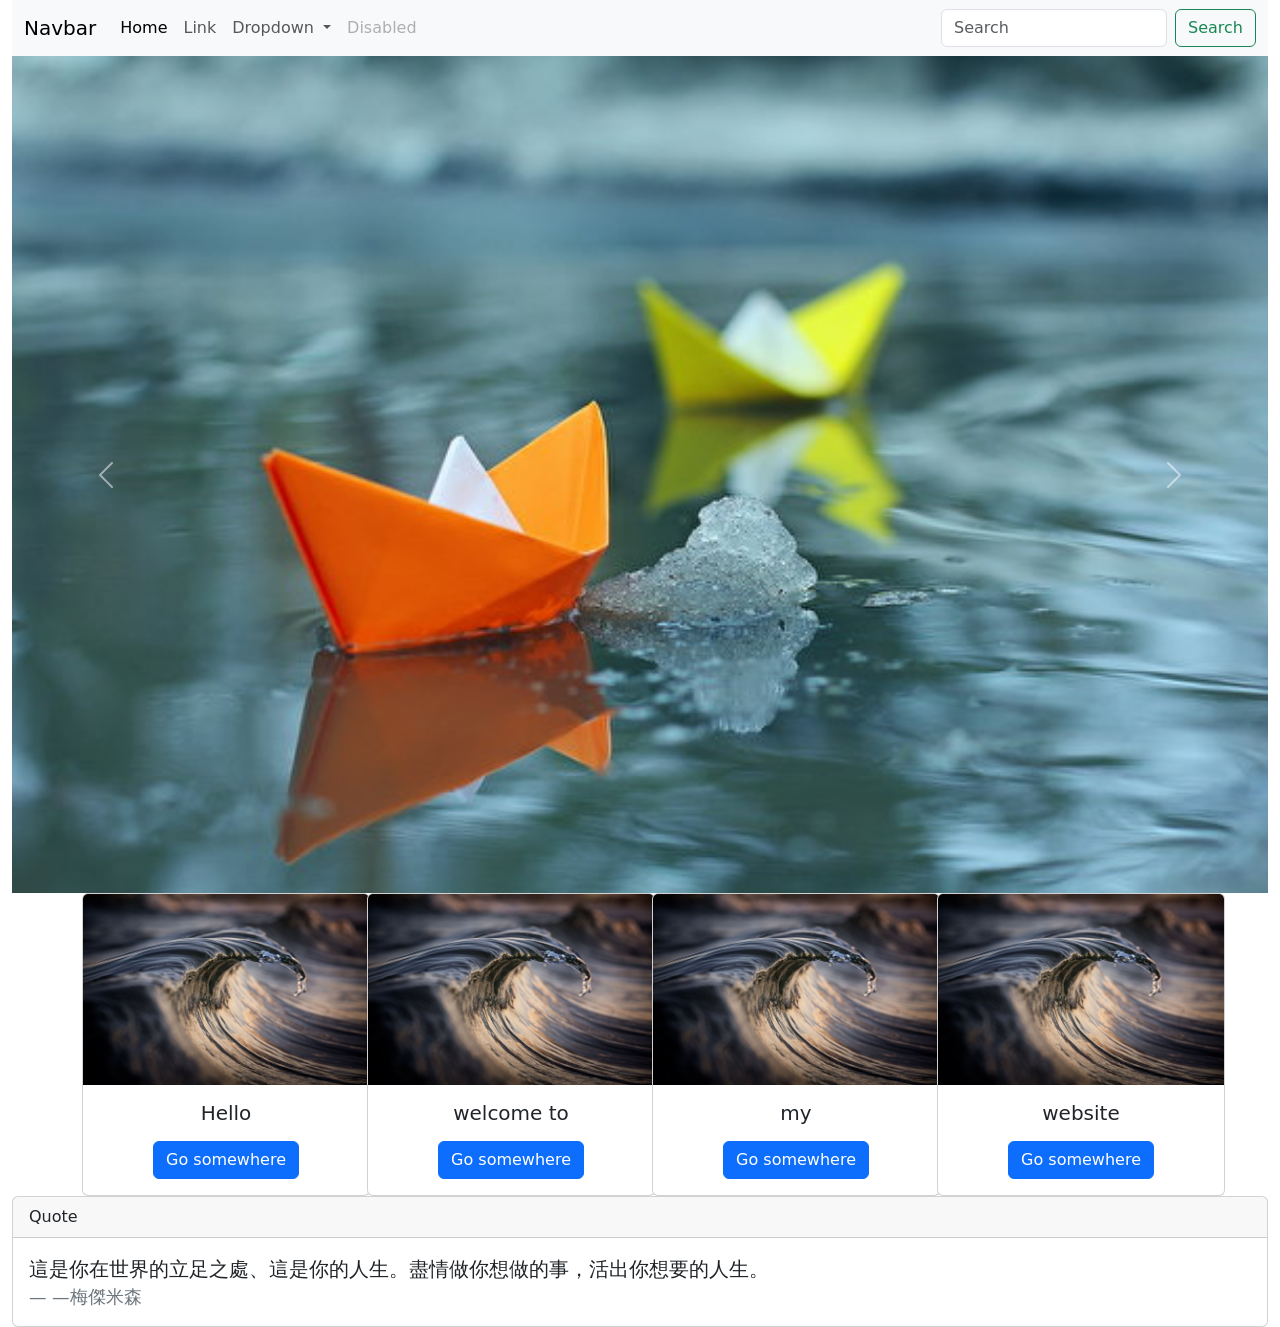
<file: 1121/index.html>
<!doctype html>
<html>
<head>
<meta charset="utf-8">
<title>無標題文件</title>
	
	<link href="https://cdn.jsdelivr.net/npm/bootstrap@5.3.2/dist/css/bootstrap.min.css" rel="stylesheet" integrity="sha384-T3c6CoIi6uLrA9TneNEoa7RxnatzjcDSCmG1MXxSR1GAsXEV/Dwwykc2MPK8M2HN" crossorigin="anonymous">
	
	<script src="https://cdn.jsdelivr.net/npm/bootstrap@5.3.2/dist/js/bootstrap.bundle.min.js" integrity="sha384-C6RzsynM9kWDrMNeT87bh95OGNyZPhcTNXj1NW7RuBCsyN/o0jlpcV8Qyq46cDfL" crossorigin="anonymous"></script>
	
	
	
</head>

<body>
	
<div class="container-fluid">
  
	<nav class="navbar navbar-expand-lg bg-body-tertiary">
  <div class="container-fluid">
    <a class="navbar-brand" href="#">Navbar</a>
    <button class="navbar-toggler" type="button" data-bs-toggle="collapse" data-bs-target="#navbarSupportedContent" aria-controls="navbarSupportedContent" aria-expanded="false" aria-label="Toggle navigation">
      <span class="navbar-toggler-icon"></span>
    </button>
    <div class="collapse navbar-collapse" id="navbarSupportedContent">
      <ul class="navbar-nav me-auto mb-2 mb-lg-0">
        <li class="nav-item">
          <a class="nav-link active" aria-current="page" href="#">Home</a>
        </li>
        <li class="nav-item">
          <a class="nav-link" href="#">Link</a>
        </li>
        <li class="nav-item dropdown">
          <a class="nav-link dropdown-toggle" href="#" role="button" data-bs-toggle="dropdown" aria-expanded="false">
            Dropdown
          </a>
          <ul class="dropdown-menu">
            <li><a class="dropdown-item" href="#">Action</a></li>
            <li><a class="dropdown-item" href="#">Another action</a></li>
            <li><hr class="dropdown-divider"></li>
            <li><a class="dropdown-item" href="#">Something else here</a></li>
          </ul>
        </li>
        <li class="nav-item">
          <a class="nav-link disabled" aria-disabled="true">Disabled</a>
        </li>
      </ul>
      <form class="d-flex" role="search">
        <input class="form-control me-2" type="search" placeholder="Search" aria-label="Search">
        <button class="btn btn-outline-success" type="submit">Search</button>
      </form>
    </div>
  </div>
</nav>
	
	<div id="carouselExample" class="carousel slide">
  <div class="carousel-inner">
    <div class="carousel-item active">
      <img src="images/01.jpg" class="d-block w-100" alt="...">
    </div>
    <div class="carousel-item">
      <img src="images/02.jpg" class="d-block w-100" alt="...">
    </div>
    <div class="carousel-item">
      <img src="images/03.jpg" class="d-block w-100" alt="...">
    </div>
  </div>
  <button class="carousel-control-prev" type="button" data-bs-target="#carouselExample" data-bs-slide="prev">
    <span class="carousel-control-prev-icon" aria-hidden="true"></span>
    <span class="visually-hidden">Previous</span>
  </button>
  <button class="carousel-control-next" type="button" data-bs-target="#carouselExample" data-bs-slide="next">
    <span class="carousel-control-next-icon" aria-hidden="true"></span>
    <span class="visually-hidden">Next</span>
  </button>
</div>
	
	<div class="container text-center">
  <div class="row align-items-center">
    <div class="col-lg-3 col-sm-6 col-12">
      <div class="card" style="width: 18rem;">
  <img src="images/05.jpg" class="card-img-top" alt="...">
  <div class="card-body">
    <h5 class="card-title">Hello</h5>
    <p class="card-text"></p>
    <a href="#" class="btn btn-primary">Go somewhere</a>
  </div>
</div>
    </div>
	  
    <div class="col-lg-3 col-sm-6 col-12">
      <div class="card" style="width: 18rem;">
  <img src="images/05.jpg" class="card-img-top" alt="...">
  <div class="card-body">
    <h5 class="card-title">welcome to</h5>
    <p class="card-text"></p>
    <a href="#" class="btn btn-primary">Go somewhere</a>
  </div>
</div>
    </div>
	  
    <div class="col-lg-3 col-sm-6 col-12">
      <div class="card" style="width: 18rem;">
  <img src="images/05.jpg" class="card-img-top" alt="...">
  <div class="card-body">
    <h5 class="card-title">my</h5>
    <p class="card-text"></p>
    <a href="#" class="btn btn-primary">Go somewhere</a>
  </div>
</div>
    </div>
	  
	   <div class="col-lg-3 col-sm-6 col-12">
      <div class="card" style="width: 18rem;">
  <img src="images/05.jpg" class="card-img-top" alt="...">
  <div class="card-body">
    <h5 class="card-title">website</h5>
    <p class="card-text"></p>
    <a href="#" class="btn btn-primary">Go somewhere</a>
  </div>
</div>
    </div>
  </div>
</div>
	
	<div class="card">
  <div class="card-header">
    Quote
  </div>
  <div class="card-body">
    <blockquote class="blockquote mb-0">
      <p>這是你在世界的立足之處、這是你的人生。盡情做你想做的事，活出你想要的人生。</p>
      <footer class="blockquote-footer">—梅傑米森</footer>
    </blockquote>
  </div>
</div>
	
	
</div>
	
	
</body>
</html>
</file>
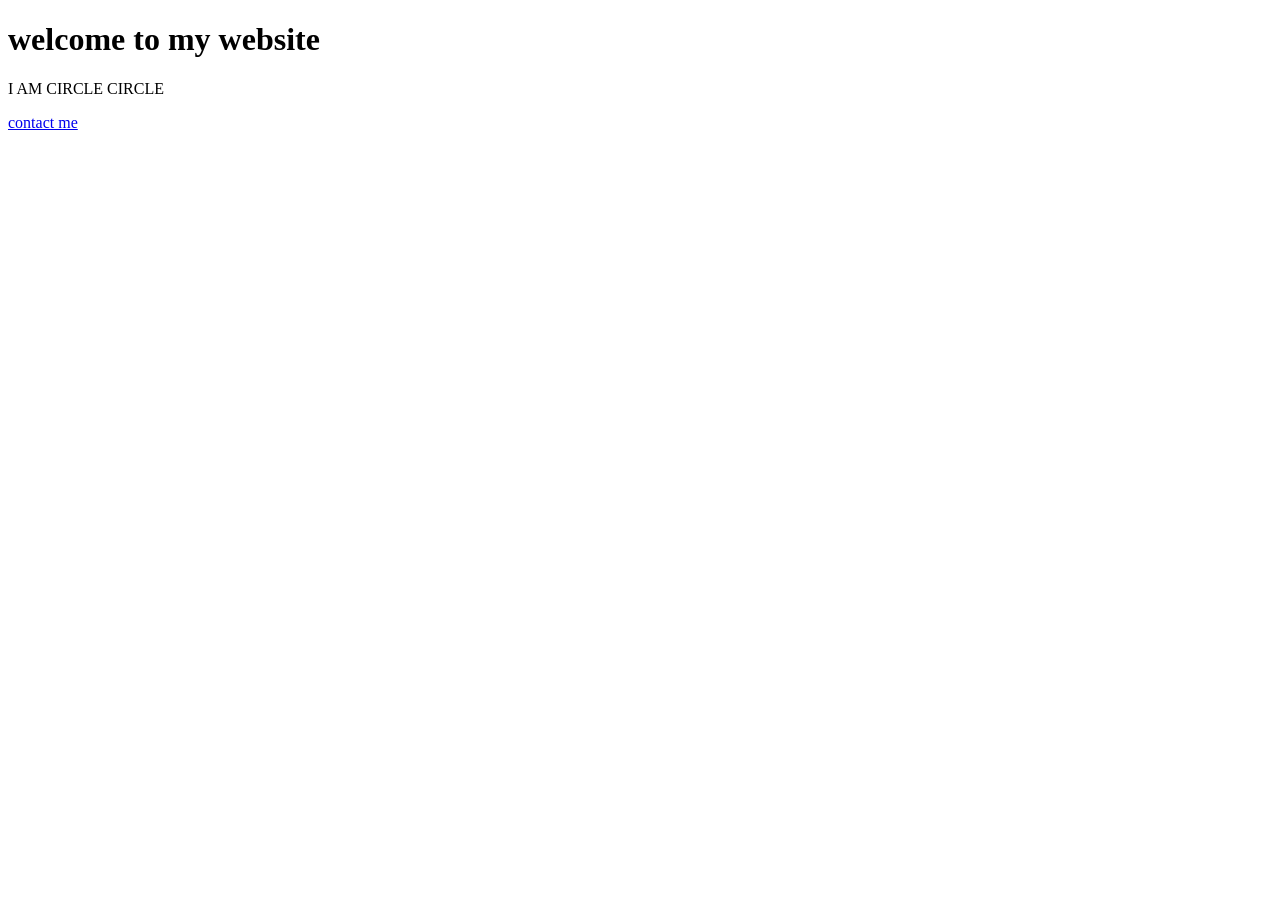
<file: 0919/0919.html>
<!doctype html>
<html>
<head>
<meta charset="utf-8">
<title>無標題文件</title>
</head>

<body>
	<h1>welcome to my website</h1>
<p>I AM CIRCLE CIRCLE</p>
<a href="mailto:jj39775235@gmail.com">contact me</a>
	<br>
  <br>
	
  <iframe width="560" height="315" src="https://www.youtube.com/embed/C2hO8qV5c2c?si=SNm9ds1zMmXzBlqa" title="YouTube video player" frameborder="0" allow="accelerometer; autoplay; clipboard-write; encrypted-media; gyroscope; picture-in-picture; web-share" allowfullscreen></iframe>
	
	
	<iframe src="https://www.google.com/maps/embed?pb=!1m18!1m12!1m3!1d3641.8470767172403!2d120.63122748005182!3d24.106872719399!2m3!1f0!2f0!3f0!3m2!1i1024!2i768!4f13.1!3m3!1m2!1s0x34693c169505249f%3A0xbde692385cfc5bed!2z5Y-w5Lit5biC56eB56uL5piO6YGT6auY57Sa5Lit5a24!5e0!3m2!1szh-TW!2stw!4v1699524022758!5m2!1szh-TW!2stw" width="600" height="450" style="border:0;" allowfullscreen="" loading="lazy" referrerpolicy="no-referrer-when-downgrade"></iframe>
	


</body>
</html>
</file>
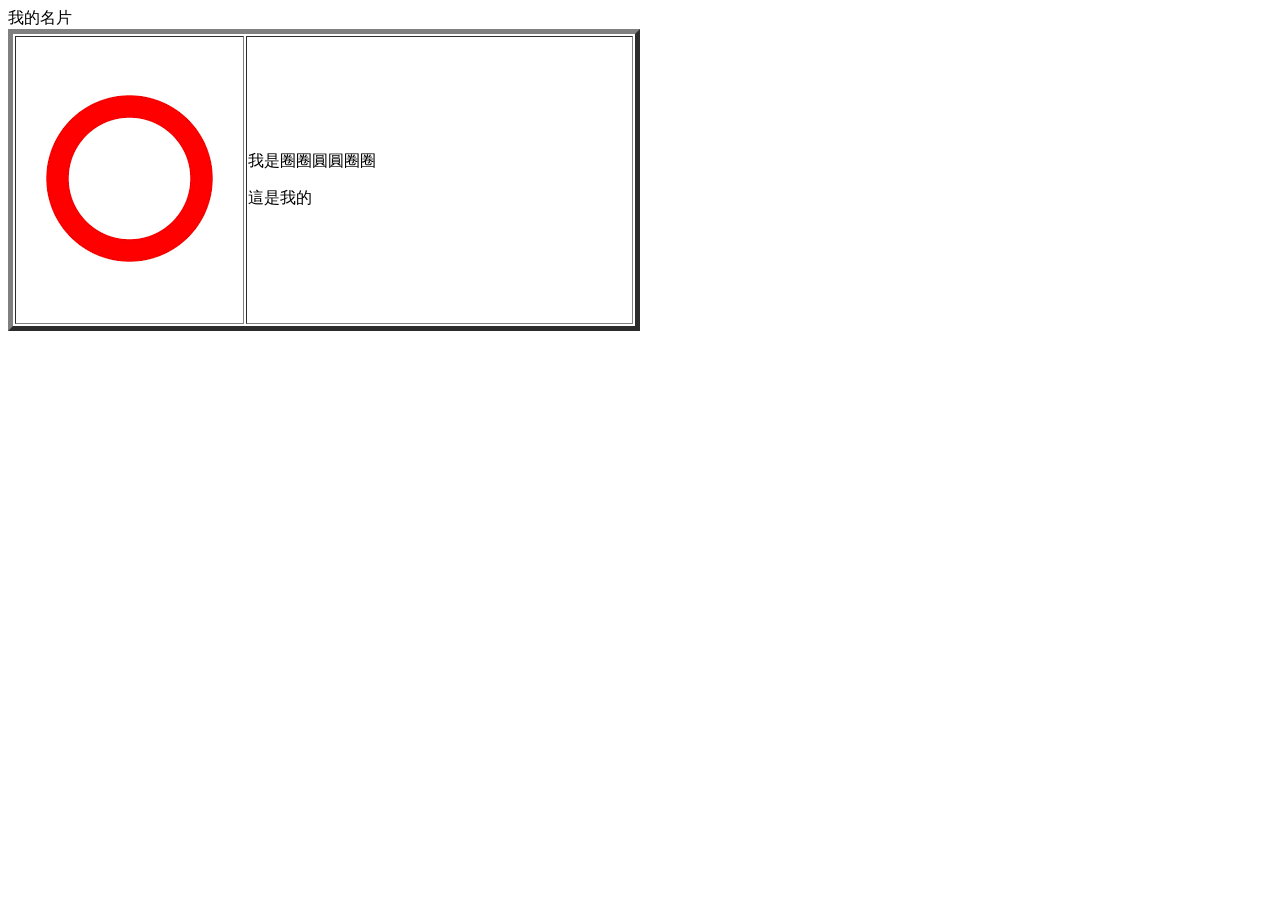
<file: 0926/0926.html>
<!DOCTYPE html>

<html>

	<head>
		<meta charset="utf-8">
		<title>我的名片</title>
	</head>
	
	<body>
		我的名片	<table width="50%" border="5">
  <tbody>
    <tr>
      <td width="31%" height="284"><img src="image/circle.png" width="225" height="225" alt=""/></td>
      <td width="69%"><p>我是圈圈圓圓圈圈</p>
      <p>這是我的</p></td>
    </tr>
  </tbody>
</table>
	
	</body>

</html>
</file>
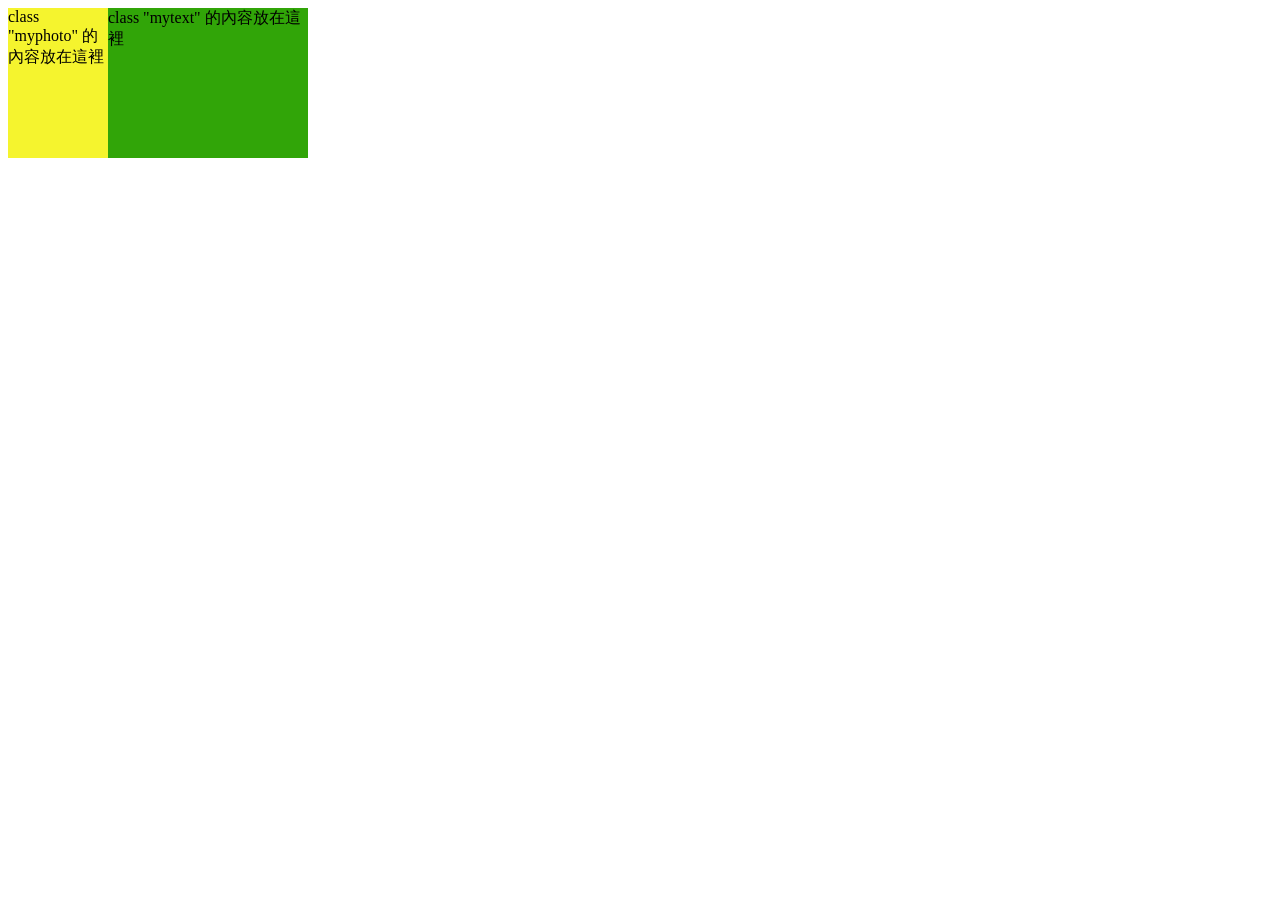
<file: 1003/1003.html>
<!doctype html>
<html>
<head>
<meta charset="utf-8">
<title>TiNA'S NAMECARD</title>
<link href="1003.css" rel="stylesheet" type="text/css">
</head>

<body>
	
	
<div class="main">
	
   <div class="myphoto"> class "myphoto" 的內容放在這裡</div>
	
  <div class="mytext"> class "mytext" 的內容放在這裡</div>
	
	
</div>
</body>
</html>
</file>
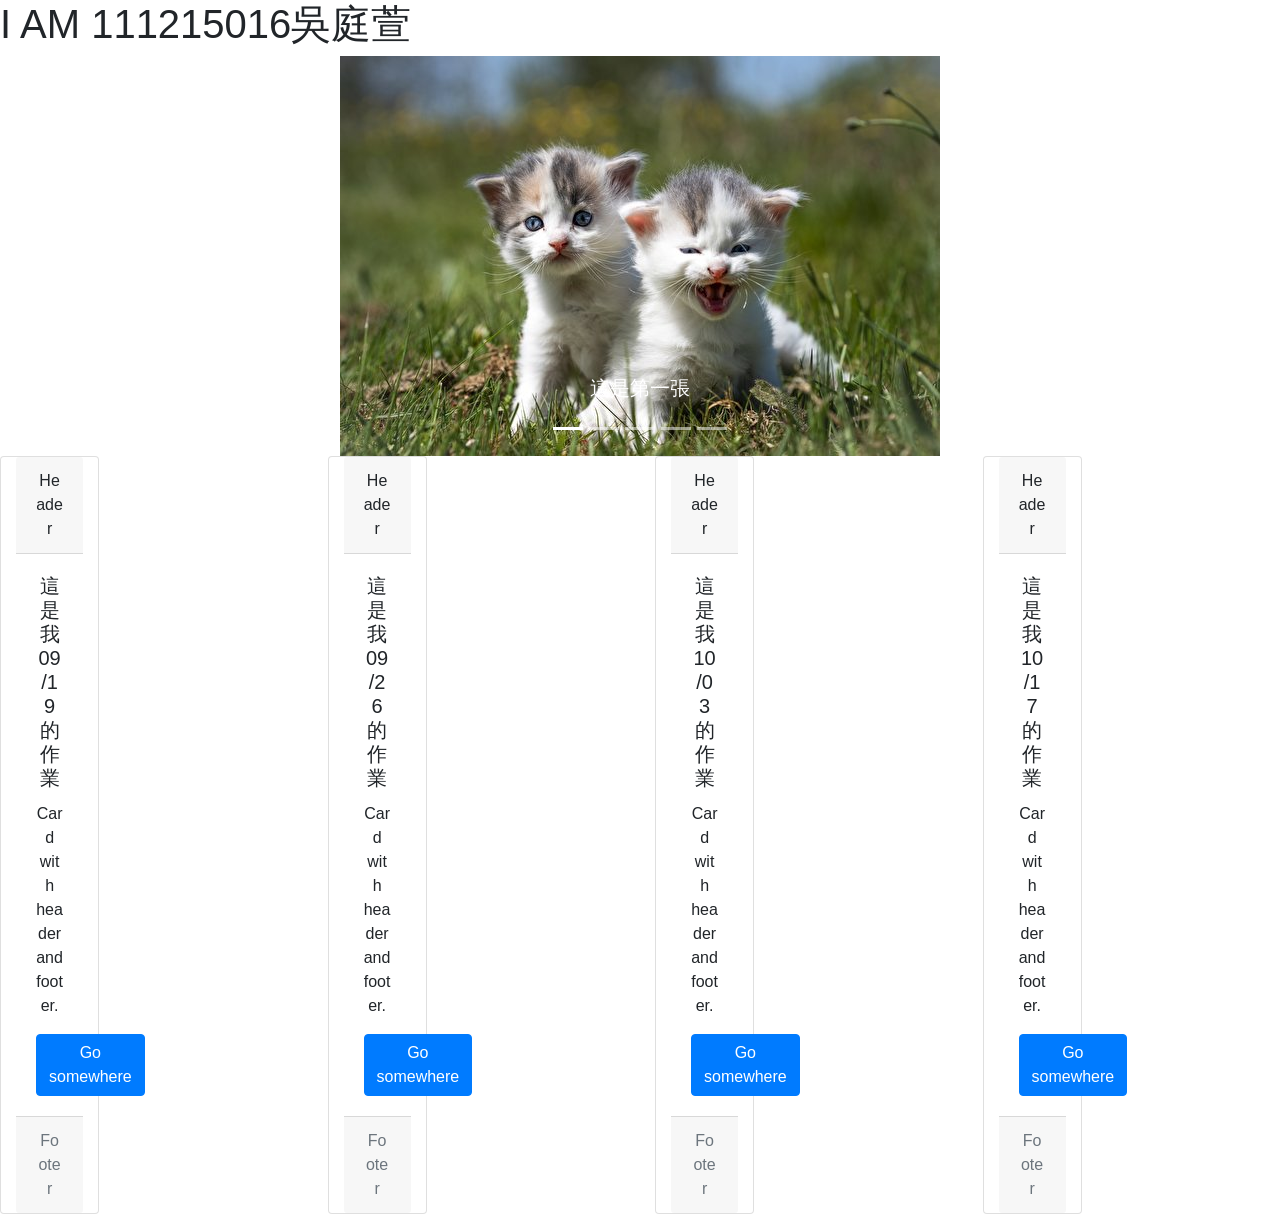
<file: 1024/untitled.html>
<!doctype html>
<html>
<head>
<meta charset="utf-8">
<meta http-equiv="X-UA-Compatible" content="IE=edge">
<meta name="viewport" content="width=device-width, initial-scale=1.0">
<title>圈圈的網站</title>
<h1>I AM 111215016吳庭萱</h1>
	
<link href="css/bootstrap-4.4.1.css" rel="stylesheet" type="text/css">
</head>

<body>
	
<div class="container-fluid">
	
	<div id="carouselExampleIndicators1" class="carousel slide" data-ride="carousel" style="background-color: white">
	  <ol class="carousel-indicators">
	    <li data-target="#carouselExampleIndicators1" data-slide-to="0" class="active"></li>
	    <li data-target="#carouselExampleIndicators1" data-slide-to="1"></li>
	    <li data-target="#carouselExampleIndicators1" data-slide-to="2"></li>
		<li data-target="#carouselExampleIndicators1" data-slide-to="3"></li>
		<li data-target="#carouselExampleIndicators1" data-slide-to="4"></li>
      </ol>
	  <div class="carousel-inner" role="listbox">
	    <div class="carousel-item active"> <img class="d-block mx-auto" src="images/11.jpg" alt="First slide">
	      <div class="carousel-caption">
	        <h5>這是第一張</h5>
	        <p></p>
          </div>
        </div>
	    <div class="carousel-item"> <img class="d-block mx-auto" src="images/22.jpg" alt="Second slide">
	      <div class="carousel-caption">
	        <h5>這是第二張</h5>
	        <p></p>
          </div>
        </div>
		  
	    <div class="carousel-item"> <img class="d-block mx-auto" src="images/33.jpg" alt="Third slide">
	      <div class="carousel-caption">
	        <h5>這是第三張</h5>
	        <p></p>
          </div>
        </div>
		  <div class="carousel-item"> <img class="d-block mx-auto" src="images/44.png" alt="Third slide">
	      <div class="carousel-caption">
	        <h5>這是第四張</h5>
	        <p></p>
          </div>
        </div>
	    <div class="carousel-item"> <img class="d-block mx-auto" src="images/55.jpg" alt="Third slide">
	      <div class="carousel-caption">
	        <h5>這是第五張</h5>
	        <p></p>
          </div>
        </div>
      </div>
	  <a class="carousel-control-prev" href="#carouselExampleIndicators1" role="button" data-slide="prev"> <span class="carousel-control-prev-icon" aria-hidden="true"></span> <span class="sr-only">Previous</span> </a> <a class="carousel-control-next" href="#carouselExampleIndicators1" role="button" data-slide="next"> <span class="carousel-control-next-icon" aria-hidden="true"></span> <span class="sr-only">Next</span> </a> </div>
</div>

<div class="row">
	  <div class="col-md-3">
	    <div class="card text-center col-md-4">
	      <div class="card-header"> Header </div>
	      <div class="card-body">
	        <h5 class="card-title">這是我09/19的作業</h5>
	        <p class="card-text">Card with header and footer.</p>
	        <a href="https://2cctx.000webhostapp.com/0919/0919.html" class="btn btn-primary">Go somewhere</a> </div>
	      <div class="card-footer text-muted"> Footer </div>
        </div>
    </div>
	
	  <div class="col-md-3">
	    <div class="card text-center col-md-4">
	      <div class="card-header"> Header </div>
	      <div class="card-body">
	        <h5 class="card-title">這是我09/26的作業</h5>
	        <p class="card-text">Card with header and footer.</p>
	        <a href="https://2cctx.000webhostapp.com/0926/0926.html" class="btn btn-primary">Go somewhere</a> </div>
	      <div class="card-footer text-muted"> Footer </div>
        </div>
    </div>
	
	  <div class="col-md-3">
	    <div class="card text-center col-md-4">
	      <div class="card-header"> Header </div>
	      <div class="card-body">
	        <h5 class="card-title">這是我10/03的作業</h5>
	        <p class="card-text">Card with header and footer.</p>
	        <a href="https://2cctx.000webhostapp.com/1003/1003.html" class="btn btn-primary">Go somewhere</a> </div>
	      <div class="card-footer text-muted"> Footer </div>
        </div>
    </div>
	  <div class="col-md-3">
	    <div class="card text-center col-md-4">
	      <div class="card-header"> Header </div>
	      <div class="card-body">
	        <h5 class="card-title">這是我10/17的作業</h5>
	        <p class="card-text">Card with header and footer.</p>
	        <a href="https://2cctx.000webhostapp.com/1017/1017.html" class="btn btn-primary">Go somewhere</a> </div>
	      <div class="card-footer text-muted"> Footer </div>
        </div>
    </div>
	
</div>

	
<script src="js/jquery-3.4.1.min.js"></script>
<script src="js/popper.min.js"></script>
<script src="js/bootstrap-4.4.1.js"></script>
</body>
</html>
</file>
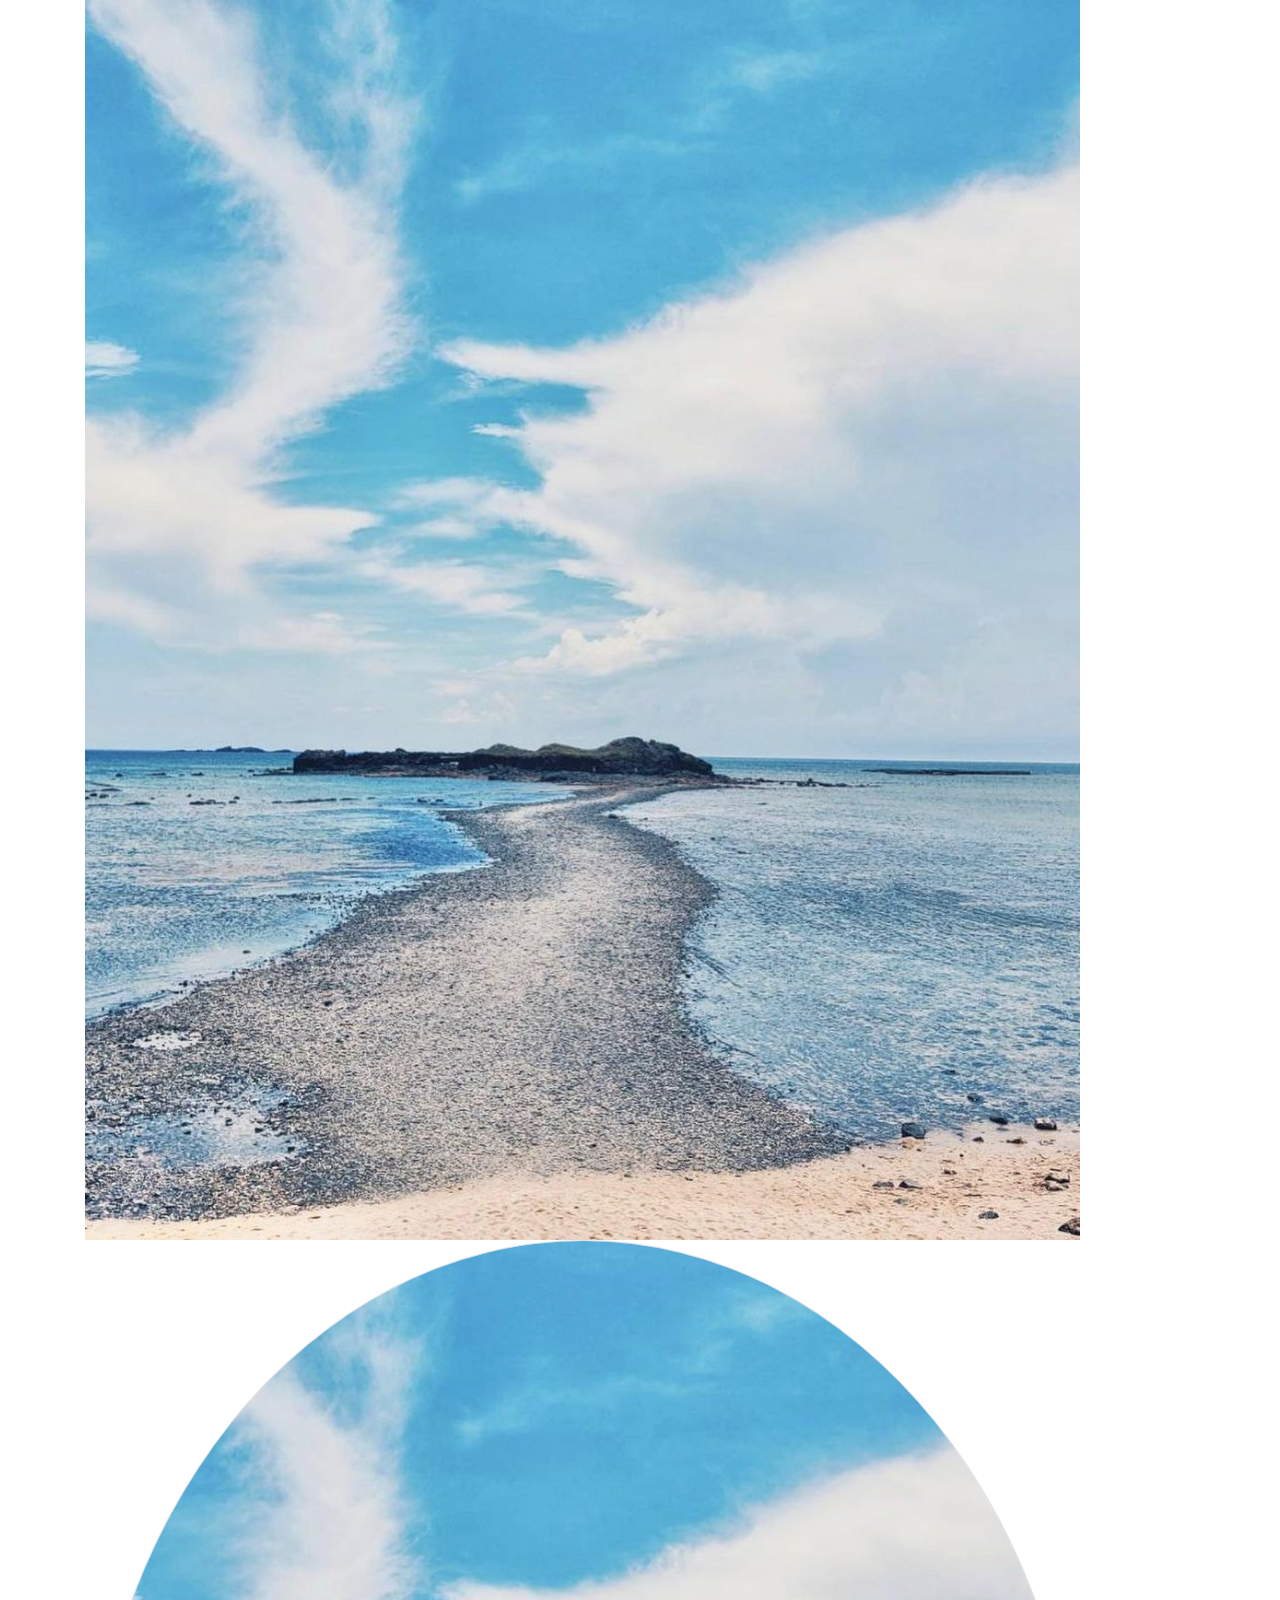
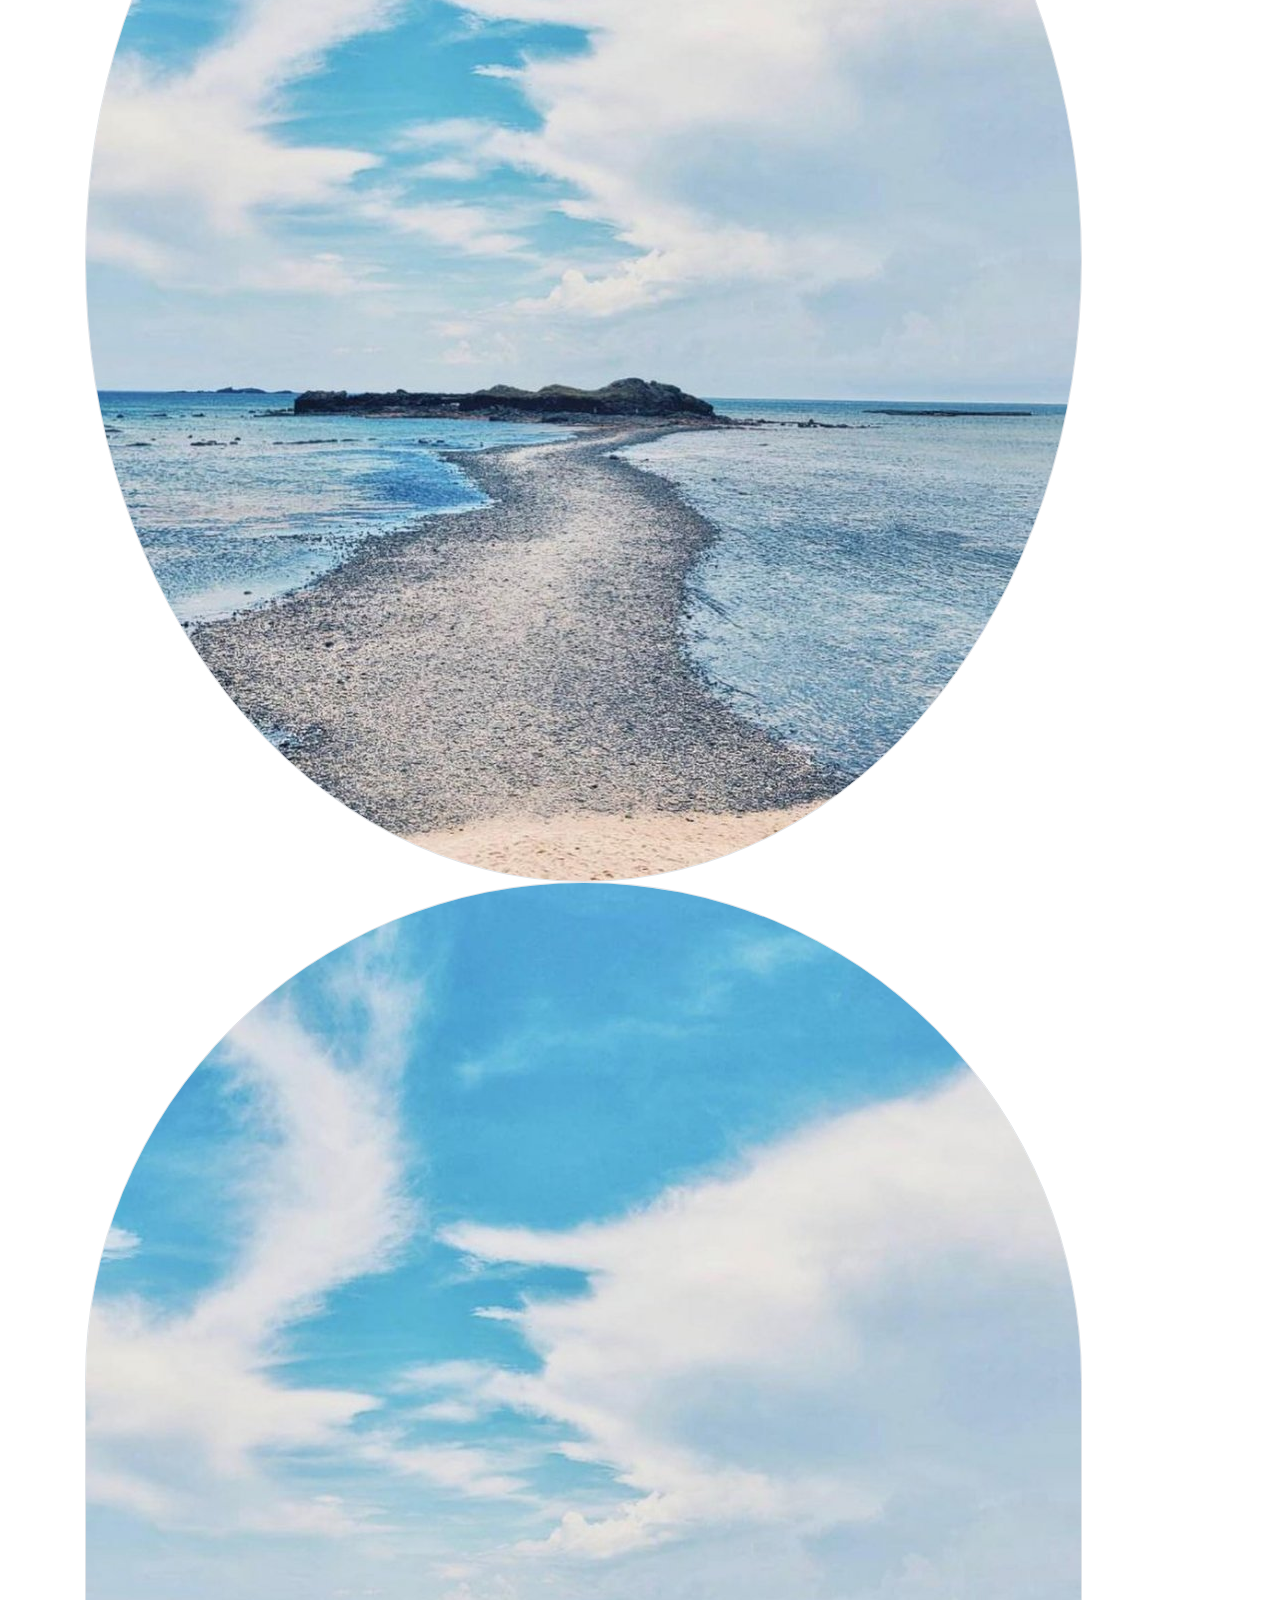
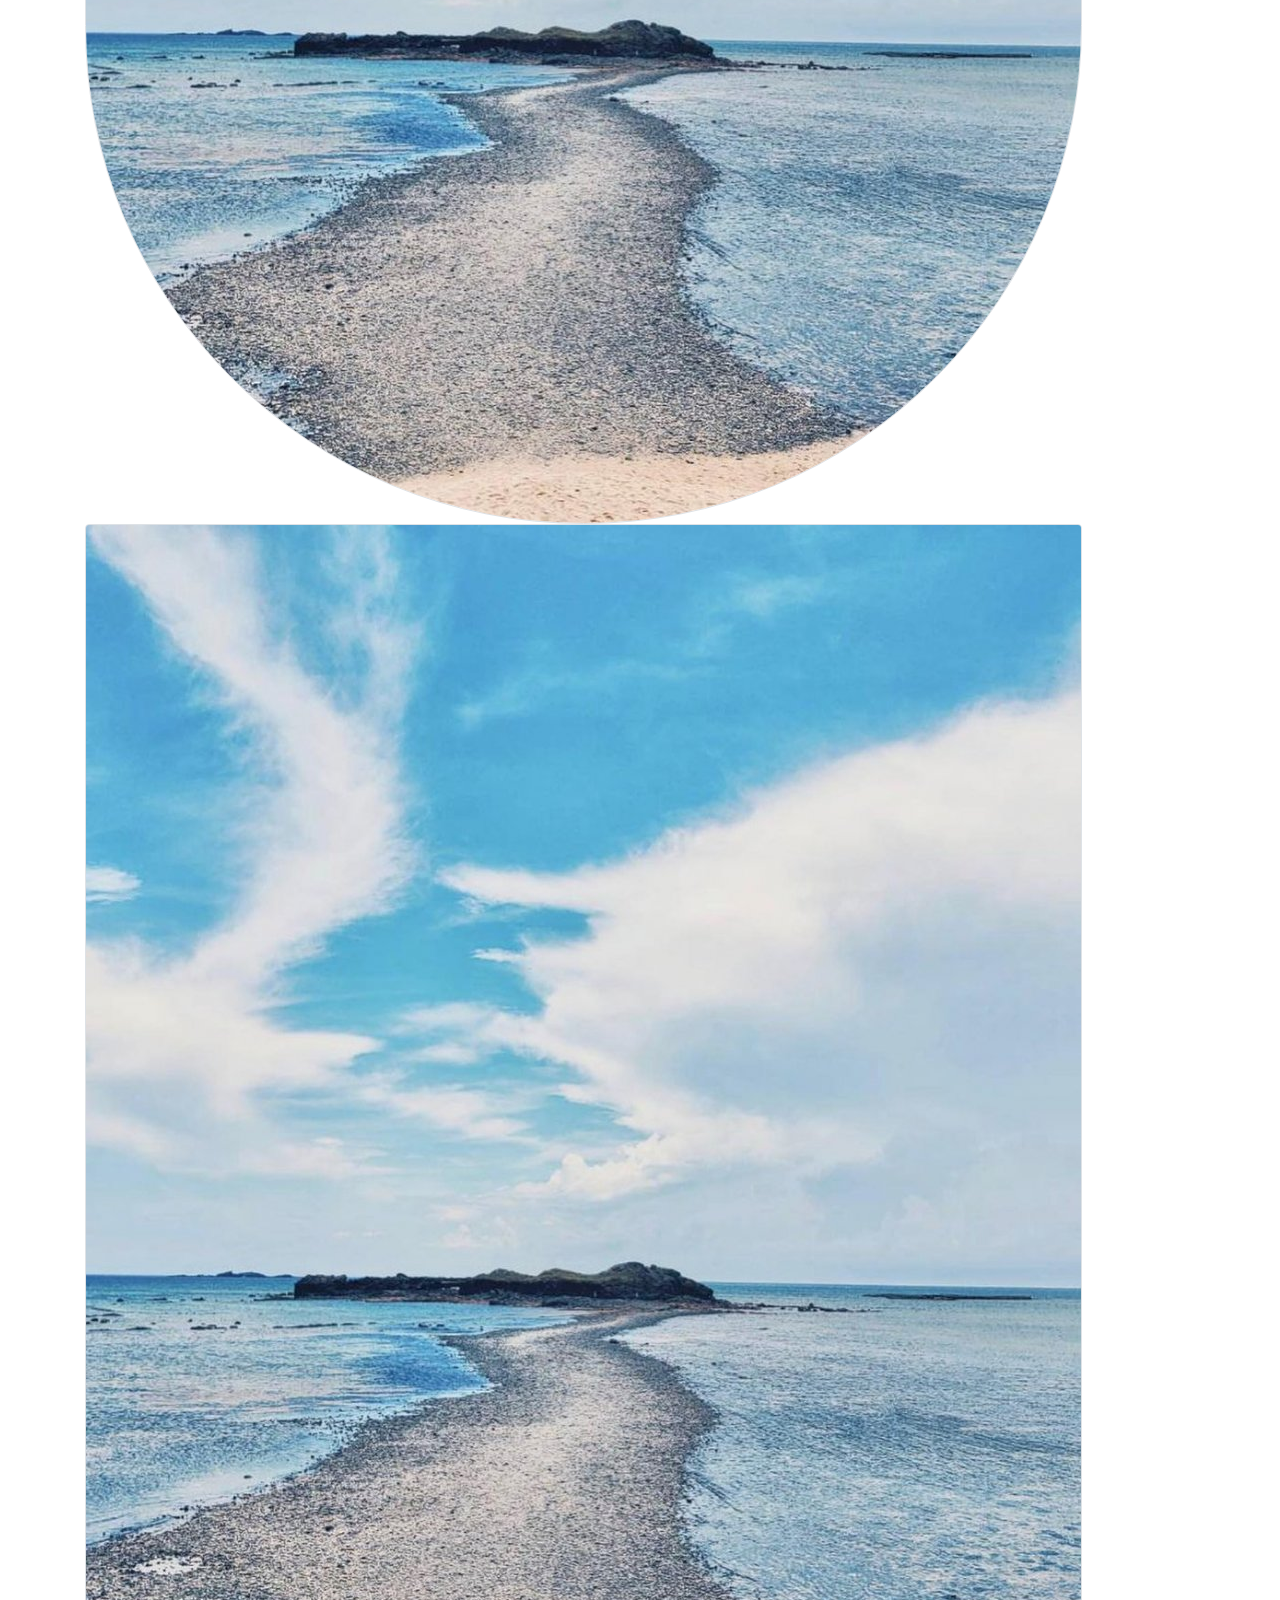
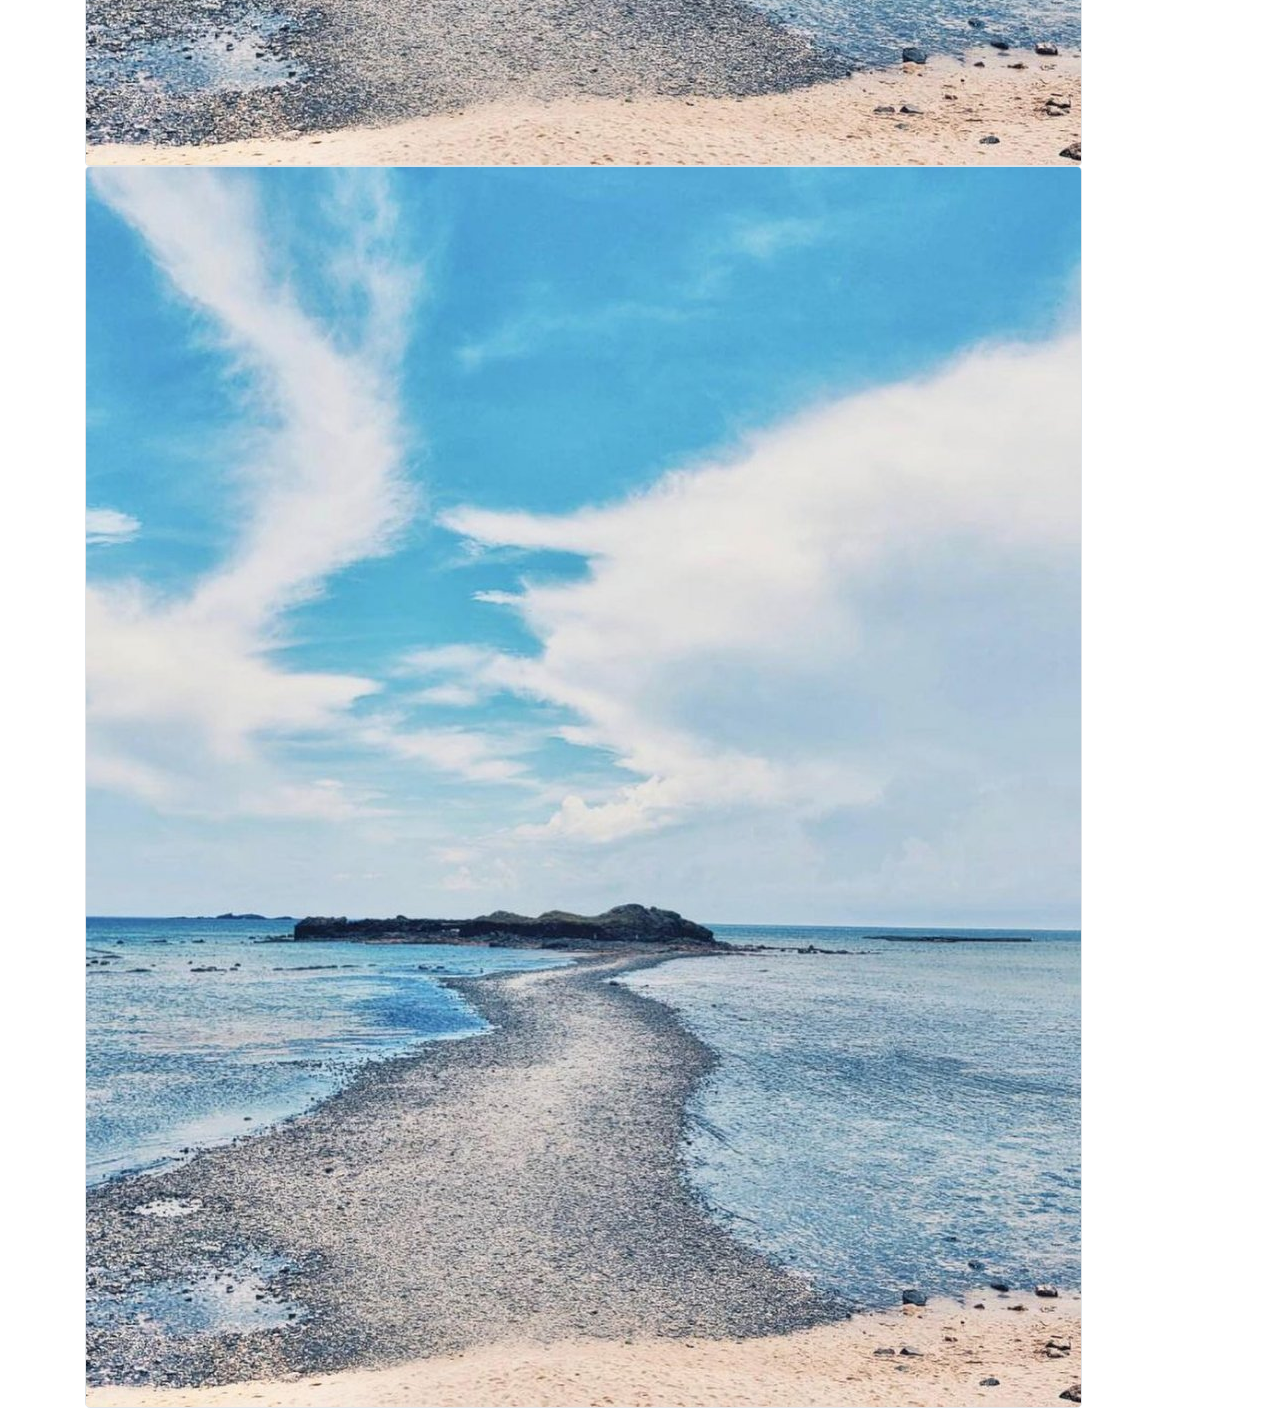
<file: 1107/1107-1.html>
<!doctype html>
<html>
<head>
<meta charset="utf-8">
<meta http-equiv="X-UA-Compatible" content="IE=edge">
<meta name="viewport" content="width=device-width, initial-scale=1.0">
<title>響應式圖片</title>
<link href="css/bootstrap-4.4.1.css" rel="stylesheet" type="text/css">
</head>

<body>
	
	
  <div class="container">
	  
    <img src="images/圈.jpg" class="img-fluid" alt="Placeholder image">
	
	
	<img src="images/圈.jpg" class="img-fluid border rounded-circle" alt="Placeholder image">
	
	<img src="images/圈.jpg" class="img-fluid border rounded-pill" alt="Placeholder image">
	  
	<img src="images/圈.jpg" class="img-fluid border rounded" alt="Placeholder image">
	  
	<img src="images/圈.jpg" class="img-fluid border rounded-lg" alt="Placeholder image">
	  
	</div>
	
	
</body>
</html>
</file>
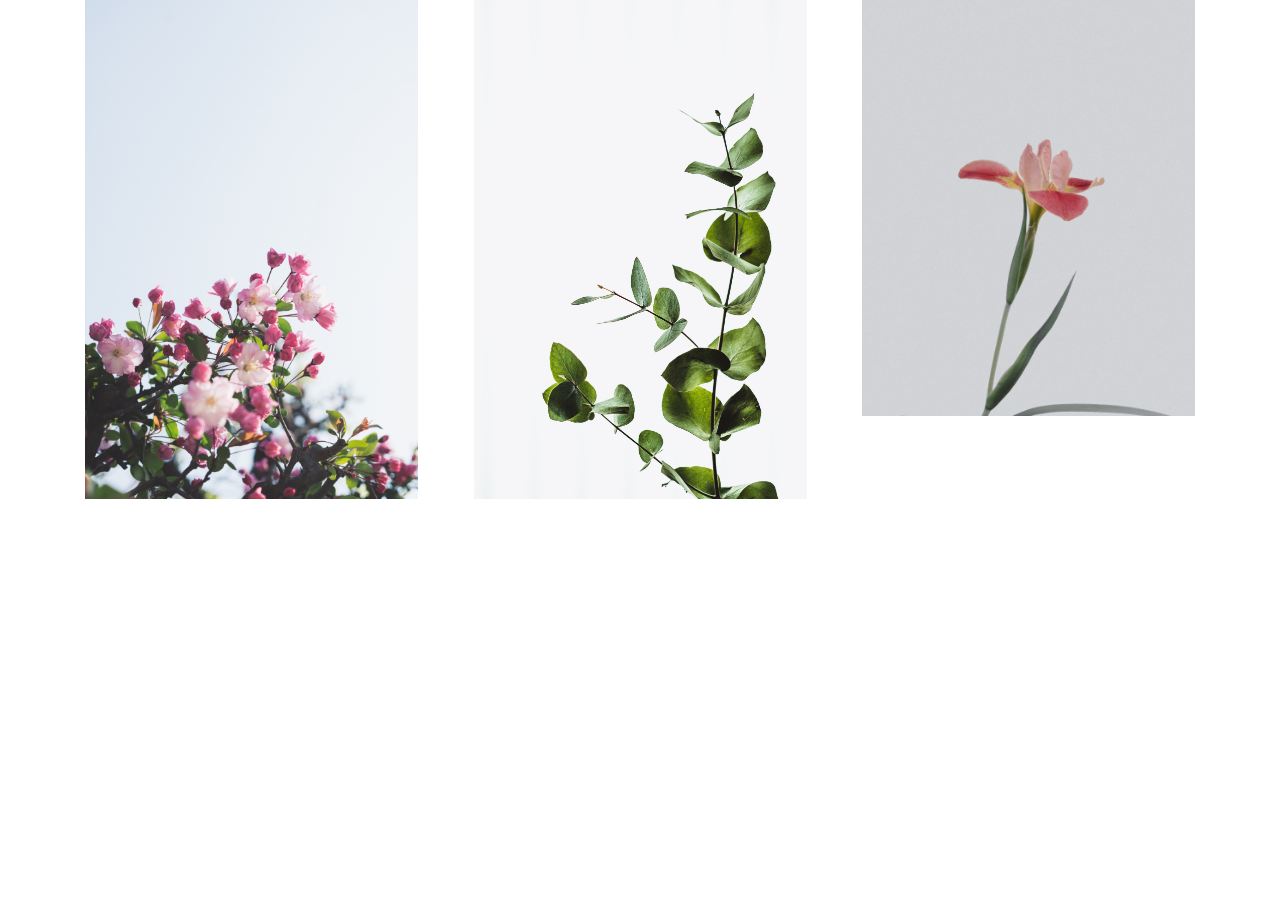
<file: 1107/1107-2.html>
<!doctype html>
<html>
<head>
<meta charset="utf-8">
<meta http-equiv="X-UA-Compatible" content="IE=edge">
<meta name="viewport" content="width=device-width, initial-scale=1.0">
<title>圖片的對齊方式</title>
<link href="css/bootstrap-4.4.1.css" rel="stylesheet" type="text/css">
</head>

<body>
     <div class="container">
	
	<img src="images/f1.jpg" width="30%" class="float-right">
		 
	<img src="images/f2.jpg" width="30%" class="float-left">
		 
    <center>
		 <img src="images/f3.jpg" width="30%">
	</center>
	
		 
		 
	</div>
</body>
</html>
</file>
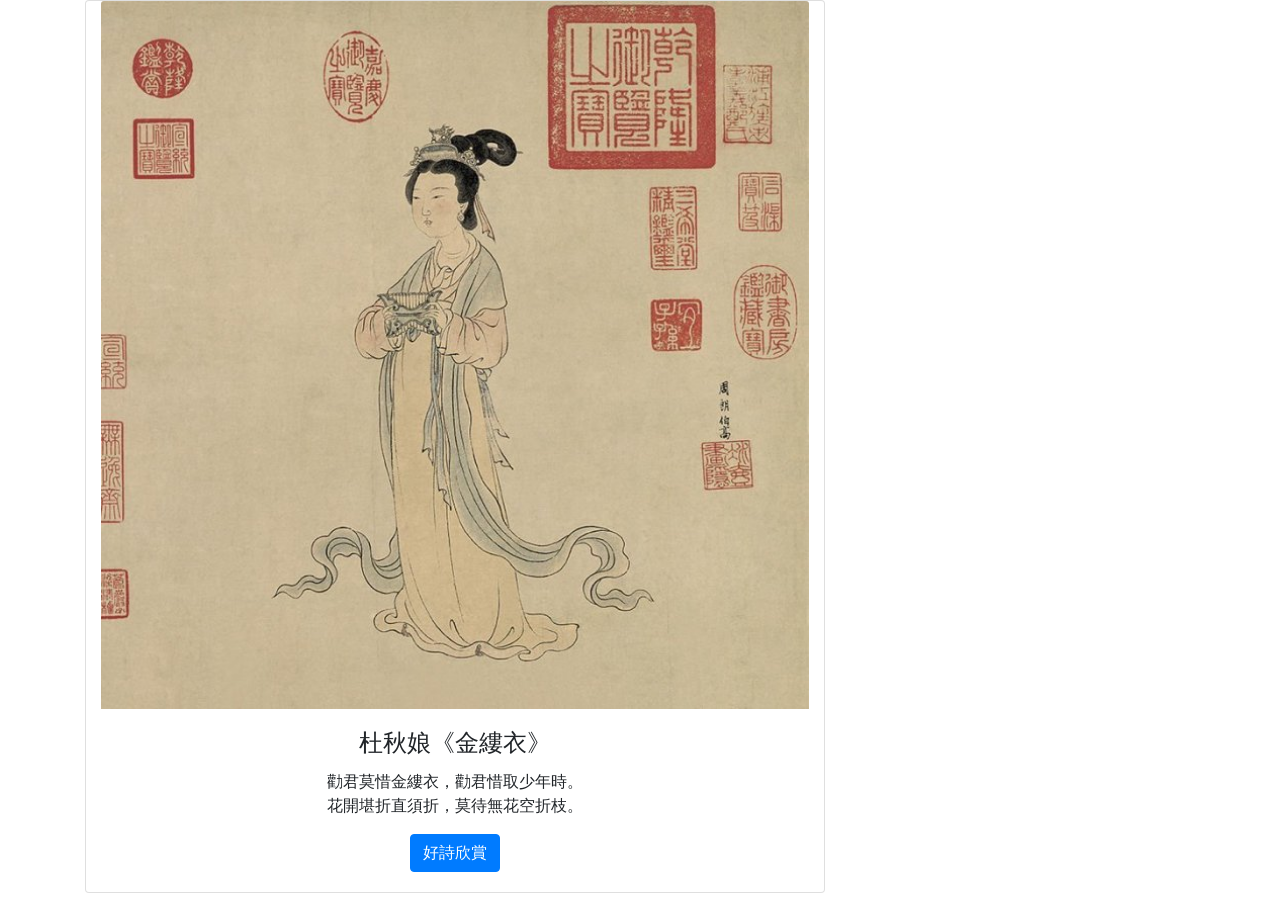
<file: 1107/1107-3.html>
<!doctype html>
<html>
<head>
<meta charset="utf-8">
<meta http-equiv="X-UA-Compatible" content="IE=edge">
<meta name="viewport" content="width=device-width, initial-scale=1.0">
<title>卡片的應用</title>
<link href="css/bootstrap-4.4.1.css" rel="stylesheet" type="text/css">
</head>

<body>
    <div class="container text-center">
	  
		<div class="card col-md-8"> <img class="card-img-top" src="images/POEM.jpg" alt="Card image cap">
	    <div class="card-body">
	      <h4 class="card-title">杜秋娘《金縷衣》</h4>
	      <p class="card-text">
			
			勸君莫惜金縷衣，勸君惜取少年時。<br>
            花開堪折直須折，莫待無花空折枝。
			
			
			
			</p>
	      <a href="https://fanti.dugushici.com/ancient_proses/1972#google_vignette" class="btn btn-primary">好詩欣賞</a>
			
			
		</div>
      </div>
    </div>
</body>
</html>
</file>
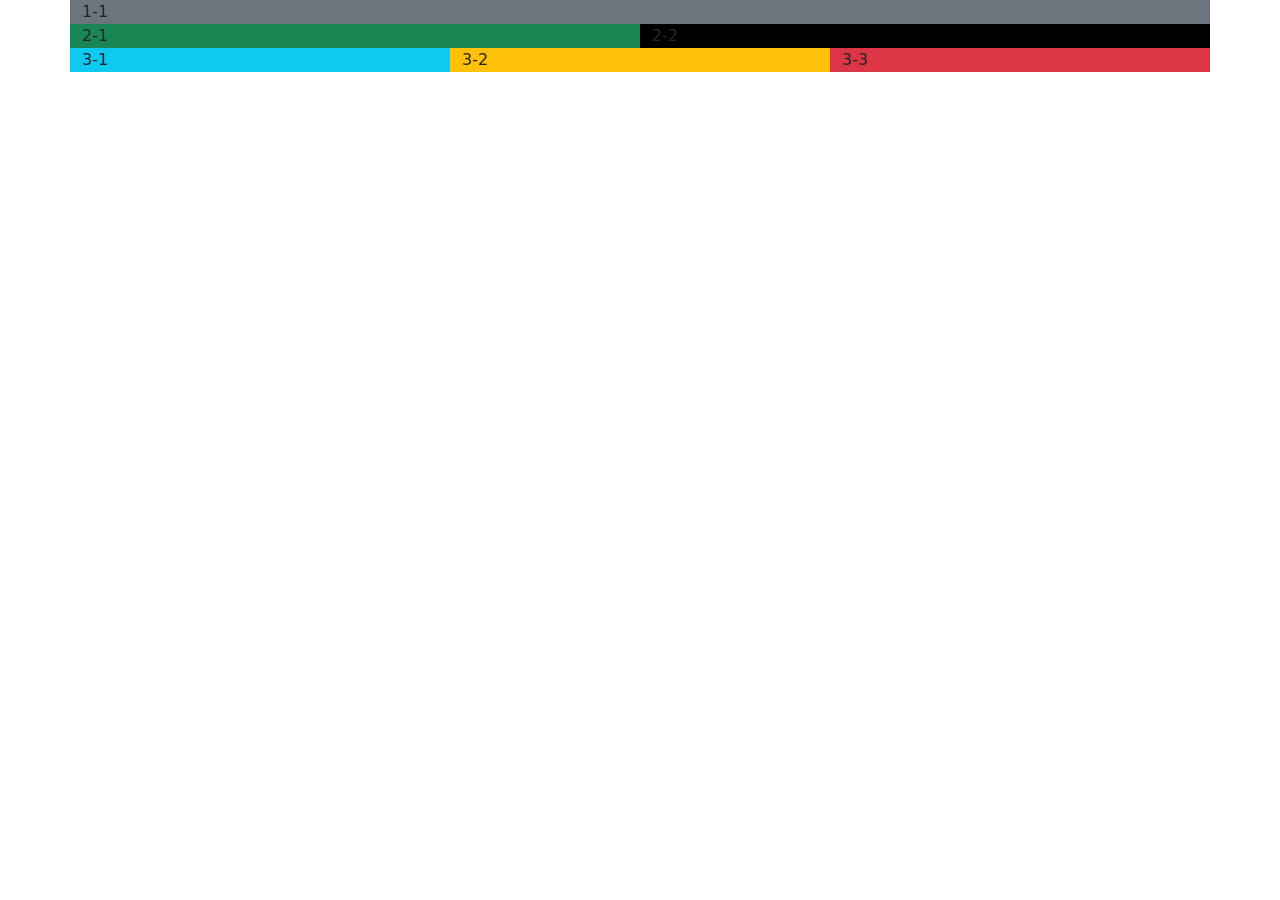
<file: 1114/1114.html>
<!doctype html>
<html>
<head>
	
<meta charset="utf-8">
<title>無標題文件</title>
	
	<link href="https://cdn.jsdelivr.net/npm/bootstrap@5.3.2/dist/css/bootstrap.min.css" rel="stylesheet" integrity="sha384-T3c6CoIi6uLrA9TneNEoa7RxnatzjcDSCmG1MXxSR1GAsXEV/Dwwykc2MPK8M2HN" crossorigin="anonymous">
	
	<script src="https://cdn.jsdelivr.net/npm/bootstrap@5.3.2/dist/js/bootstrap.bundle.min.js" integrity="sha384-C6RzsynM9kWDrMNeT87bh95OGNyZPhcTNXj1NW7RuBCsyN/o0jlpcV8Qyq46cDfL" crossorigin="anonymous"></script>
	
	
</head>

<body>
	
	<div class="container">
	
		
	  <div class="row">
		
		  <div class="col-lg-12 col-12 col-md-12 bg-secondary">1-1 </div>
		  
	  </div>
		
	  <div class="row">
		
		  <div class="col-lg-6 col-12 col-md-4 bg-success">2-1 </div>
		  
		   <div class="col-lg-6 col-12 col-md-8 bg-black">2-2 </div>
		  
	  </div>
		
      <div class="row">
		
		  <div class="col-lg-4 col-12 col-md-12 bg-info">3-1 </div>
		  
	     <div class="col-lg-4 col-12 col-md-12 bg-warning">3-2</div>
		  
		 <div class="col-lg-4 col-12 col-md-12 bg-danger">3-3</div>
		
	
	</div>
	
	
</body>
</html>
</file>
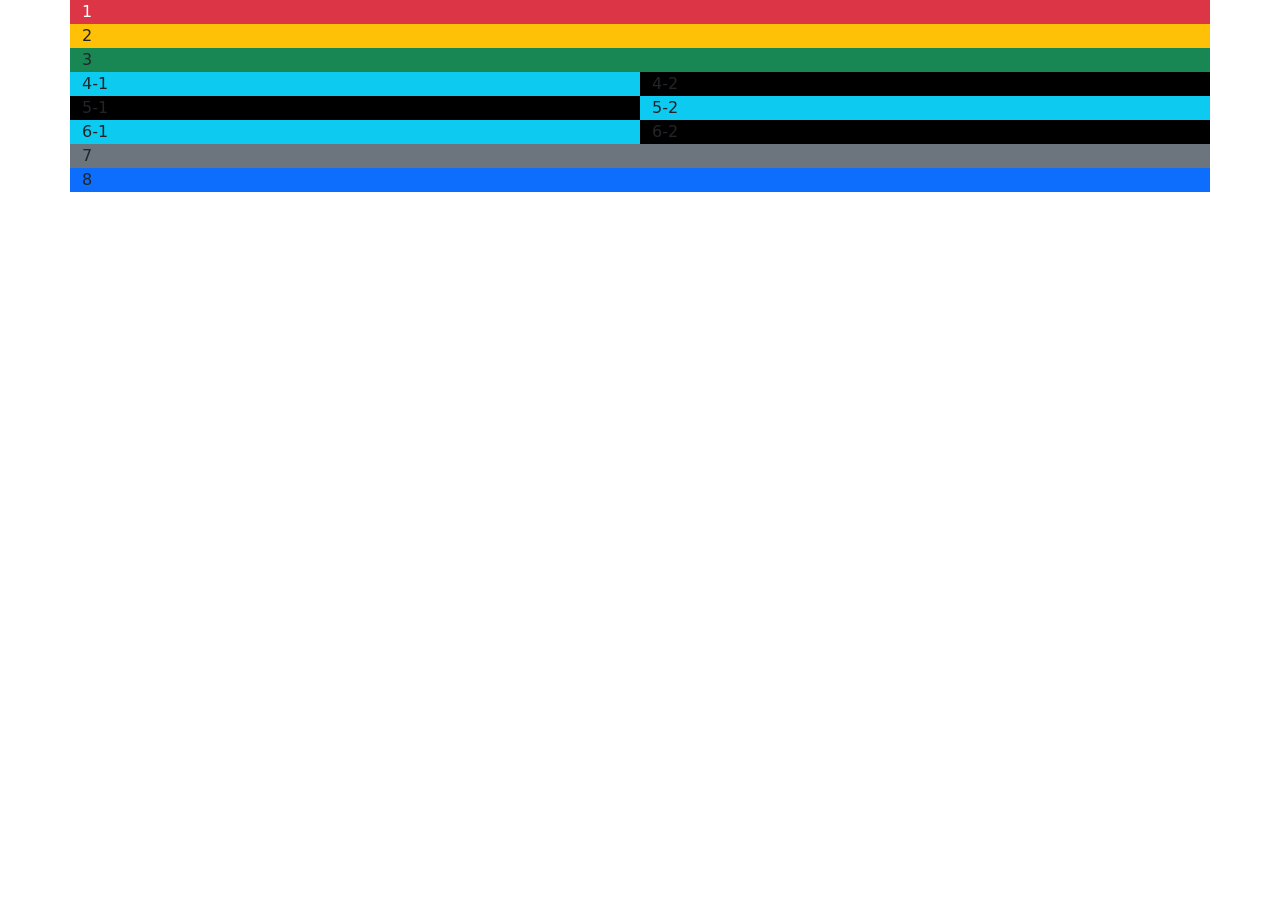
<file: 1114/apple.html>
<!doctype html>
<html>
<head>
<meta charset="utf-8">
<title>無標題文件</title>
	
	<link href="https://cdn.jsdelivr.net/npm/bootstrap@5.3.2/dist/css/bootstrap.min.css" rel="stylesheet" integrity="sha384-T3c6CoIi6uLrA9TneNEoa7RxnatzjcDSCmG1MXxSR1GAsXEV/Dwwykc2MPK8M2HN" crossorigin="anonymous">
	
	<script src="https://cdn.jsdelivr.net/npm/bootstrap@5.3.2/dist/js/bootstrap.bundle.min.js" integrity="sha384-C6RzsynM9kWDrMNeT87bh95OGNyZPhcTNXj1NW7RuBCsyN/o0jlpcV8Qyq46cDfL" crossorigin="anonymous"></script>
	
</head>

<body>
	<div class="container">
	
		
	  <div class="row">
		
		  <div class="col-lg-12 col-12 col-md-12 text-bg-danger">1 </div>
		  
	  </div>
		
		<div class="row">
		
		  <div class="col-lg-12 col-12 col-md-12 bg-warning">2 </div>
		  
	  </div>
		
		<div class="row">
		
		  <div class="col-lg-12 col-12 col-md-12 bg-success">3 </div>
		  
	  </div>
		
	  <div class="row">
		
		  <div class="col-lg-6 col-12 col-md-12 bg-info">4-1 </div>
		  
		   <div class="col-lg-6 col-12 col-md-12 bg-black">4-2 </div>
		  
		  
	  </div>
		
		<div class="row">
		
		  <div class="col-lg-6 col-12 col-md-12 bg-black">5-1 </div>
		  
		   <div class="col-lg-6 col-12 col-md-12 bg-info">5-2 </div>
		  
	    </div>
		
		<div class="row">
		
		  <div class="col-lg-6 col-12 col-md-12 bg-info">6-1 </div>
		  
		   <div class="col-lg-6 col-12 col-md-12 bg-black">6-2 </div>
		  
	     </div>
		
      <div class="row">
		
		<div class="col-lg-12 col-12 col-md-12 bg-secondary">7 </div>
		
	</div>
		
		<div class="row">
		
			<div class="col-lg-12 col-12 col-md-12 bg-primary">8 </div>
		
		</div>
	
</body>
</html>
</file>
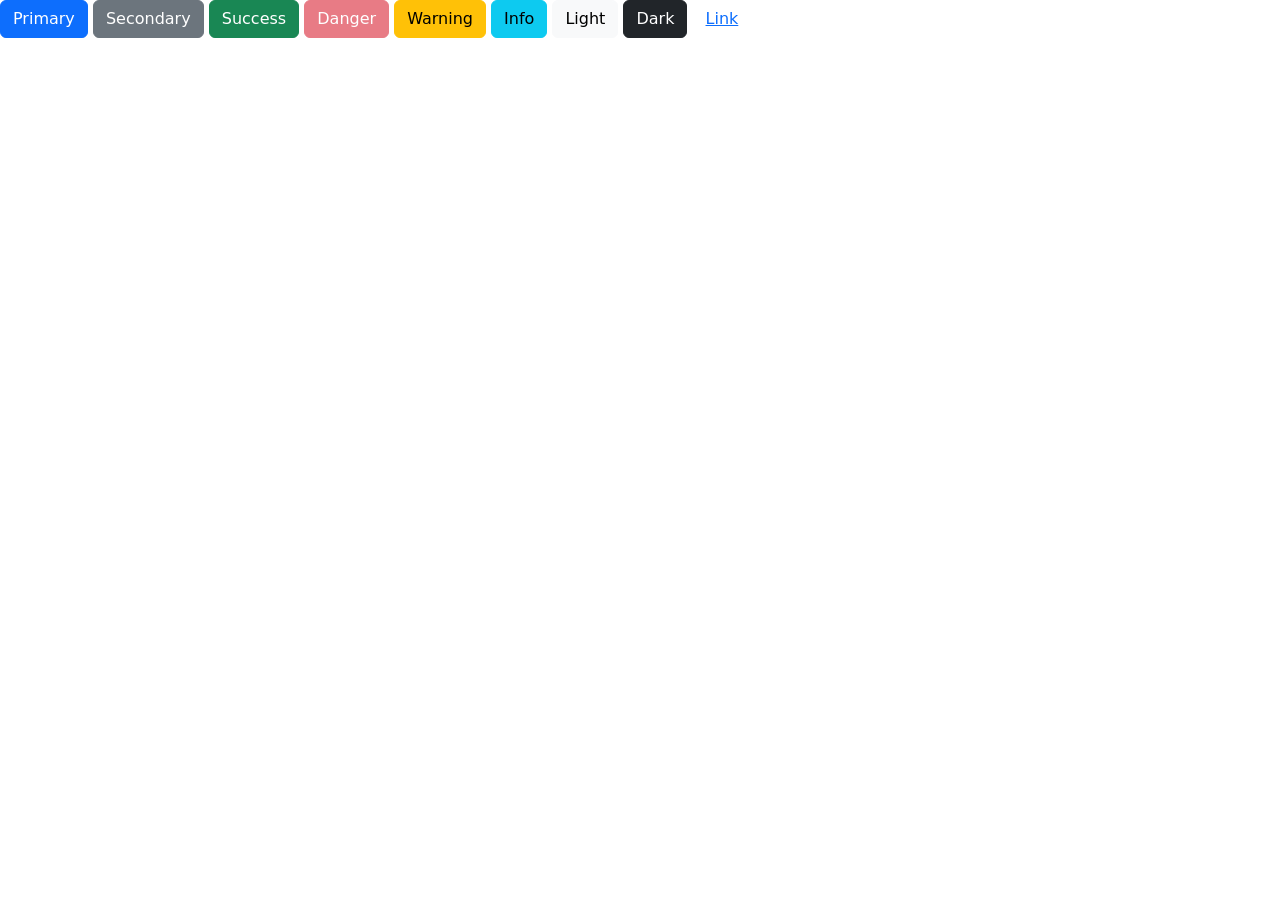
<file: 1121/btns.html>
<!doctype html>
<html>
<head>
<meta charset="utf-8">
<title>無標題文件</title>
	
	
	 <link href="https://cdn.jsdelivr.net/npm/bootstrap@5.3.2/dist/css/bootstrap.min.css" rel="stylesheet" integrity="sha384-T3c6CoIi6uLrA9TneNEoa7RxnatzjcDSCmG1MXxSR1GAsXEV/Dwwykc2MPK8M2HN" crossorigin="anonymous">
	
	<script src="https://cdn.jsdelivr.net/npm/bootstrap@5.3.2/dist/js/bootstrap.bundle.min.js" integrity="sha384-C6RzsynM9kWDrMNeT87bh95OGNyZPhcTNXj1NW7RuBCsyN/o0jlpcV8Qyq46cDfL" crossorigin="anonymous"></script>
	  
	
	</head>

	<body>

	<button type="button" class="btn btn-primary">Primary</button>
<button type="button" class="btn btn-secondary">Secondary</button>
<button type="button" class="btn btn-success">Success</button>
<button type="button" disabled class="btn btn-danger"> Danger</button>
<button type="button" class="btn btn-warning">Warning</button>
<button type="button" class="btn btn-info">Info</button>
<button type="button" class="btn btn-light">Light</button>
<button type="button" class="btn btn-dark">Dark</button>

<button type="button" class="btn btn-link">Link</button>
	
	
	</body>
</html>
</file>
<file: 1003/1003.css>
@charset "utf-8";
.main {
    background-color: #FC949B;
    width: 300px;
    height: 150px;
}
.myphoto {
    width: 100px;
    height: 150px;
    background-color: #F5F42E;
    float: left;
}
.mytext {
    width: 200px;
    height: 150px;
    background-color: #31A508;
    float: right;
}
</file>
